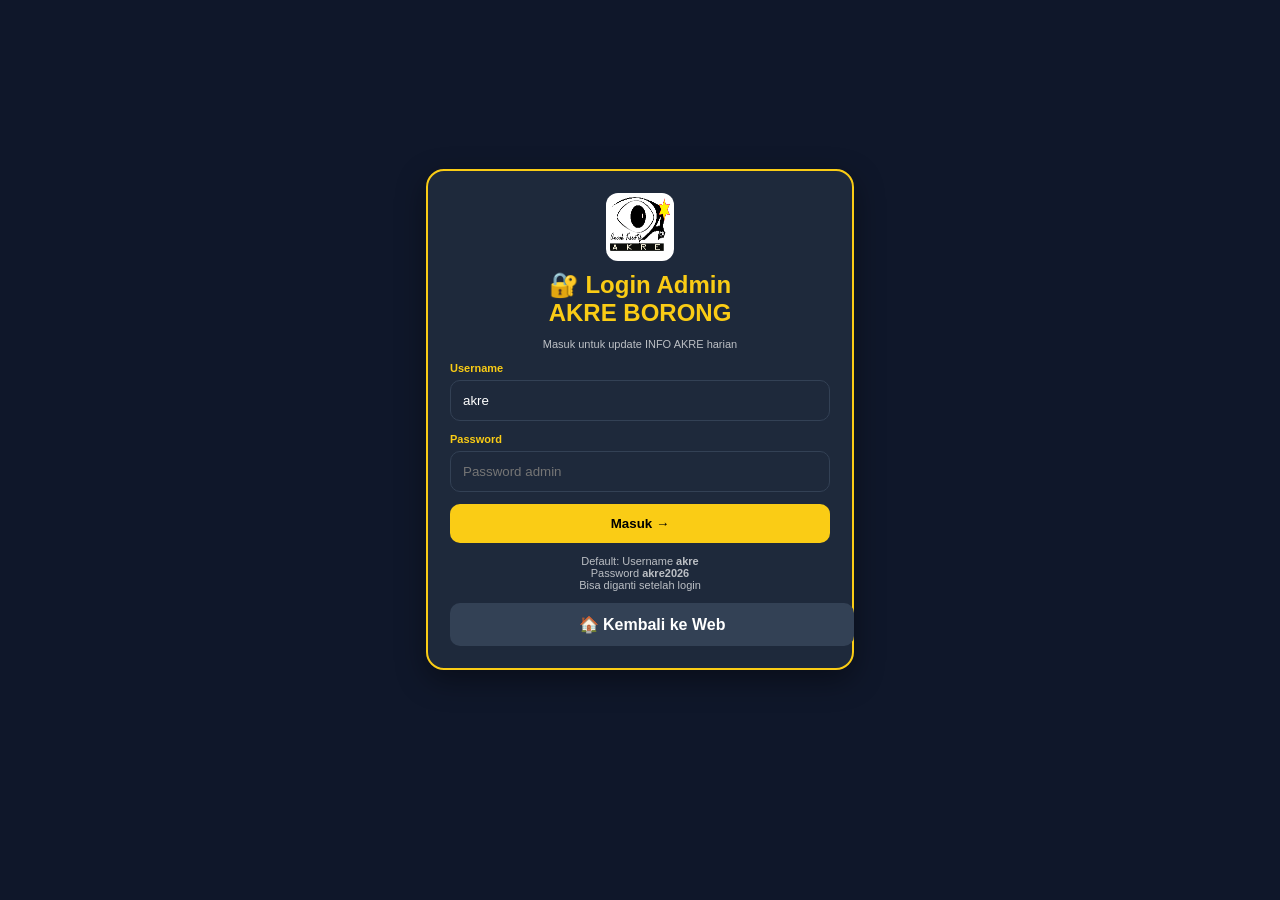
<file: admin-akre.html>
<!DOCTYPE html>
<html lang="id"><head>
<meta charset="UTF-8"><meta name="viewport" content="width=device-width,initial-scale=1.0">
<title>Login Admin - AKRE BORONG</title>
<style>
body{margin:0;font-family:Segoe UI,Arial;background:#0f172a;color:#fff;padding:14px}
h2{color:#facc15;margin:6px 0}
label{font-size:11px;color:#facc15;font-weight:800;margin-top:12px;display:block}
input,textarea{width:100%;padding:12px;border-radius:10px;border:1px solid #334155;background:#1e293b;color:#fff;margin-top:6px;box-sizing:border-box;font-family:Segoe UI,Arial}
.item-box{background:#1e293b;border:1px solid #facc15;border-radius:12px;padding:12px;margin-top:12px}
.btn{padding:12px;background:#facc15;color:#000;font-weight:900;border:none;border-radius:10px;width:100%;margin-top:12px;cursor:pointer;display:block;text-align:center;text-decoration:none}
.btn-green{background:#22c55e;color:#052e16}
.btn-dark{background:#334155;color:#fff}
.btn-red{background:#450a0a;color:#fca5a5;border:1px solid #ef4444}
pre{background:#020617;border:1px solid #334155;padding:12px;border-radius:10px;overflow:auto;font-size:11px;white-space:pre-wrap;word-break:break-word;max-height:400px}
.small{font-size:11px;opacity:0.7}
#loginPage{display:flex;min-height:90vh;align-items:center;justify-content:center}
.login-card{background:#1e293b;border:2px solid #facc15;border-radius:18px;padding:22px;width:100%;max-width:380px;box-shadow:0 10px 30px rgba(0,0,0,0.4)}
.login-card img{width:60px;height:60px;background:#fff;border-radius:12px;padding:4px;display:block;margin:0 auto 10px}
#adminPage{display:none}
</style>
</head><body>

<!-- HALAMAN LOGIN -->
<div id="loginPage">
<div class="login-card">
<img src="logo.png" onerror="this.src='assets/logo_sma3.png'">
<h2 style="text-align:center">🔐 Login Admin<br>AKRE BORONG</h2>
<p class="small" style="text-align:center">Masuk untuk update INFO AKRE harian</p>
<label>Username</label>
<input id="username" placeholder="akre" value="akre">
<label>Password</label>
<input id="password" type="password" placeholder="Password admin">
<div id="loginError" style="color:#fca5a5;font-size:12px;margin-top:8px;display:none"></div>
<button class="btn" onclick="doLogin()">Masuk →</button>
<p class="small" style="margin-top:12px;text-align:center">Default: Username <b>akre</b><br>Password <b>akre2026</b><br>Bisa diganti setelah login</p>
<a href="index.html" class="btn btn-dark">🏠 Kembali ke Web</a>
</div>
</div>

<!-- HALAMAN ADMIN (SETELAH LOGIN) -->
<div id="adminPage">
<div style="display:flex;justify-content:space-between;align-items:center;flex-wrap:wrap;gap:10px">
<h2>✏️ Admin INFO AKRE</h2>
<div style="display:flex;gap:8px"><button class="btn btn-dark" style="width:auto;padding:8px 12px" onclick="openSetting()">⚙️ Ganti Password</button><button class="btn btn-red" style="width:auto;padding:8px 12px" onclick="doLogout()">🚪 Logout</button></div>
</div>
<p class="small">Login sebagai <b id="userInfo">akre</b> • <span id="loginTime"></span> • Update INFO AKRE tanpa edit HTML</p>

<div id="settingBox" style="display:none;background:#020617;border:1px dashed #facc15;padding:12px;border-radius:10px;margin-top:10px">
<label>Ganti Username Baru</label><input id="newUser" placeholder="Username baru">
<label>Ganti Password Baru</label><input id="newPass" type="password" placeholder="Password baru minimal 6 huruf">
<button class="btn btn-green" onclick="saveSetting()">💾 Simpan Password Baru</button>
</div>

<label>Badge Atas</label>
<input id="badge" value="🏅 INFO AKRE - UPDATE 13 MEI">
<label>Judul Section</label>
<input id="judul" value="INFO AKRE - ANCAK KREASI BORONG">
<label>Promo Hari Ini (merah mencolok)</label>
<textarea id="promo" rows="3">🔥 PROMO HARI INI: Paket Dekorasi + Dokumentasi Wedding DISKON Rp300rb + Bonus 10R! Jadwal kosong: Kamis & Jumat</textarea>

<div id="items-container"></div>
<button class="btn btn-dark" onclick="addItem()">+ Tambah Kotak Info</button>
<button class="btn" onclick="generate()">🚀 Generate JSON akre.json</button>
<pre id="output">Klik Generate untuk hasil JSON</pre>
<button class="btn btn-green" onclick="copyJson()">📋 Copy JSON ke Clipboard</button>
<a href="index.html" class="btn btn-dark">🏠 Lihat Web Utama</a>
<a href="https://github.com" target="_blank" class="btn btn-dark">📂 Buka GitHub untuk Paste ke akre.json</a>
</div>

<script>
// CONFIG LOGIN - DEFAULT
const DEFAULT_USER = 'akre';
const DEFAULT_PASS = 'akre2026';
let failCount = 0;
let lockUntil = 0;

function getCreds(){
  const u = localStorage.getItem('akre_user') || DEFAULT_USER;
  const p = localStorage.getItem('akre_pass') || DEFAULT_PASS;
  return {u,p};
}

function checkAlreadyLogin(){
  const token = localStorage.getItem('akre_login_token');
  const expiry = localStorage.getItem('akre_login_expiry');
  if(token && expiry && Date.now() < parseInt(expiry)){
    showAdmin();
  }
}

function doLogin(){
  const now = Date.now();
  if(now < lockUntil){
    const sisa = Math.ceil((lockUntil - now)/1000);
    document.getElementById('loginError').style.display='block';
    document.getElementById('loginError').textContent = 'Terkunci '+sisa+' detik karena salah 3x. Tunggu.';
    return;
  }
  const inputU = document.getElementById('username').value.trim();
  const inputP = document.getElementById('password').value;
  const creds = getCreds();
  if(inputU === creds.u && inputP === creds.p){
    failCount=0;
    localStorage.setItem('akre_login_token','ok_'+Date.now());
    localStorage.setItem('akre_login_expiry',(Date.now()+24*60*60*1000).toString());
    localStorage.setItem('akre_last_login_user', inputU);
    showAdmin();
  }else{
    failCount++;
    const err = document.getElementById('loginError');
    err.style.display='block';
    err.textContent = 'Username / Password salah! Percobaan '+failCount+'/3';
    if(failCount>=3){
      lockUntil = Date.now()+60*1000;
      err.textContent = 'Salah 3x! Terkunci 60 detik.';
    }
  }
}

function showAdmin(){
  document.getElementById('loginPage').style.display='none';
  document.getElementById('adminPage').style.display='block';
  document.getElementById('userInfo').textContent = localStorage.getItem('akre_last_login_user') || getCreds().u;
  document.getElementById('loginTime').textContent = 'Login: '+new Date().toLocaleString('id-ID');
  renderItems();
}

function doLogout(){
  if(confirm('Logout admin?')){
    localStorage.removeItem('akre_login_token');
    localStorage.removeItem('akre_login_expiry');
    location.reload();
  }
}

function openSetting(){
  const box = document.getElementById('settingBox');
  box.style.display = box.style.display==='none'?'block':'none';
  const creds = getCreds();
  document.getElementById('newUser').value = creds.u;
}
function saveSetting(){
  const nu = document.getElementById('newUser').value.trim();
  const np = document.getElementById('newPass').value.trim();
  if(nu.length<3){ alert('Username minimal 3 huruf'); return; }
  if(np.length<6){ alert('Password minimal 6 huruf'); return; }
  localStorage.setItem('akre_user', nu);
  localStorage.setItem('akre_pass', np);
  alert('✅ Username & Password baru disimpan!\nUsername: '+nu+'\nPassword: '+np+'\n\nIngat baik-baik! Login selanjutnya pakai yang baru.');
  document.getElementById('settingBox').style.display='none';
}

// ADMIN AKRE LOGIC
let items = [
 {judul:"✅ Legalitas & Kepercayaan", isi:"Usaha resmi ANCAK KREASI, base di AKRE CENTER Borong. 500+ event wedding, adat, gereja sejak 2018. 100% foto di web ini karya asli kami."},
 {judul:"📸 Akreditasi Karya Asli", isi:"Karya asli: Dekorasi pelaminan, dokumentasi Kaul Suster, Wedding Gereja, Baptis, Komuni. Tidak ambil dari Google. Bisa cek file RAW."},
 {judul:"💎 Paket Lengkap - Ada Diskon", isi:"Ambil DEKORASI + DOKUMENTASI dapat diskon. Bonus cetak 10R + bingkai. Area: Borong, Elar, Kota Komba, Lamba Leda, Congkar, seluruh Manggarai Timur."},
 {judul:"📞 Kontak Terbaru", isi:"WA: 085239261372 | IG: @akreborong | Alamat: AKRE CENTER, Jl. Utama Borong - Manggarai Timur NTT"}
];
function renderItems(){
  const cont = document.getElementById('items-container');
  if(!cont) return;
  cont.innerHTML='';
  items.forEach((it,i)=>{
    const div = document.createElement('div');
    div.className='item-box';
    div.innerHTML=`
      <label>Kotak ${i+1} - Judul</label><input value="${it.judul.replace(/"/g,'&quot;')}" oninput="items[${i}].judul=this.value">
      <label>Isi Kotak ${i+1}</label><textarea rows="3" oninput="items[${i}].isi=this.value">${it.isi}</textarea>
      <button class="btn btn-red" style="margin-top:8px" onclick="removeItem(${i})">🗑 Hapus Kotak ${i+1}</button>
    `;
    cont.appendChild(div);
  });
}
function addItem(){ items.push({judul:"Judul Baru", isi:"Isi baru..."}); renderItems(); }
function removeItem(i){ if(confirm('Hapus kotak ini?')){ items.splice(i,1); renderItems(); } }
function generate(){
  const today = new Date().toISOString().split('T')[0];
  const data = {
    update_terakhir: today,
    badge: document.getElementById('badge').value,
    judul: document.getElementById('judul').value,
    promo: document.getElementById('promo').value,
    items: items
  };
  document.getElementById('output').textContent = JSON.stringify(data, null, 2);
}
function copyJson(){
  const text = document.getElementById('output').textContent;
  if(text.includes('Klik Generate')){ alert('Klik Generate dulu Kak!'); return; }
  navigator.clipboard.writeText(text).then(()=>alert('✅ JSON tercopy! Buka GitHub → akre.json → Edit → Paste → Commit'));
}

checkAlreadyLogin();
document.getElementById('password').addEventListener('keydown', e=>{ if(e.key==='Enter') doLogin(); });
</script>
</body></html>
</file>
